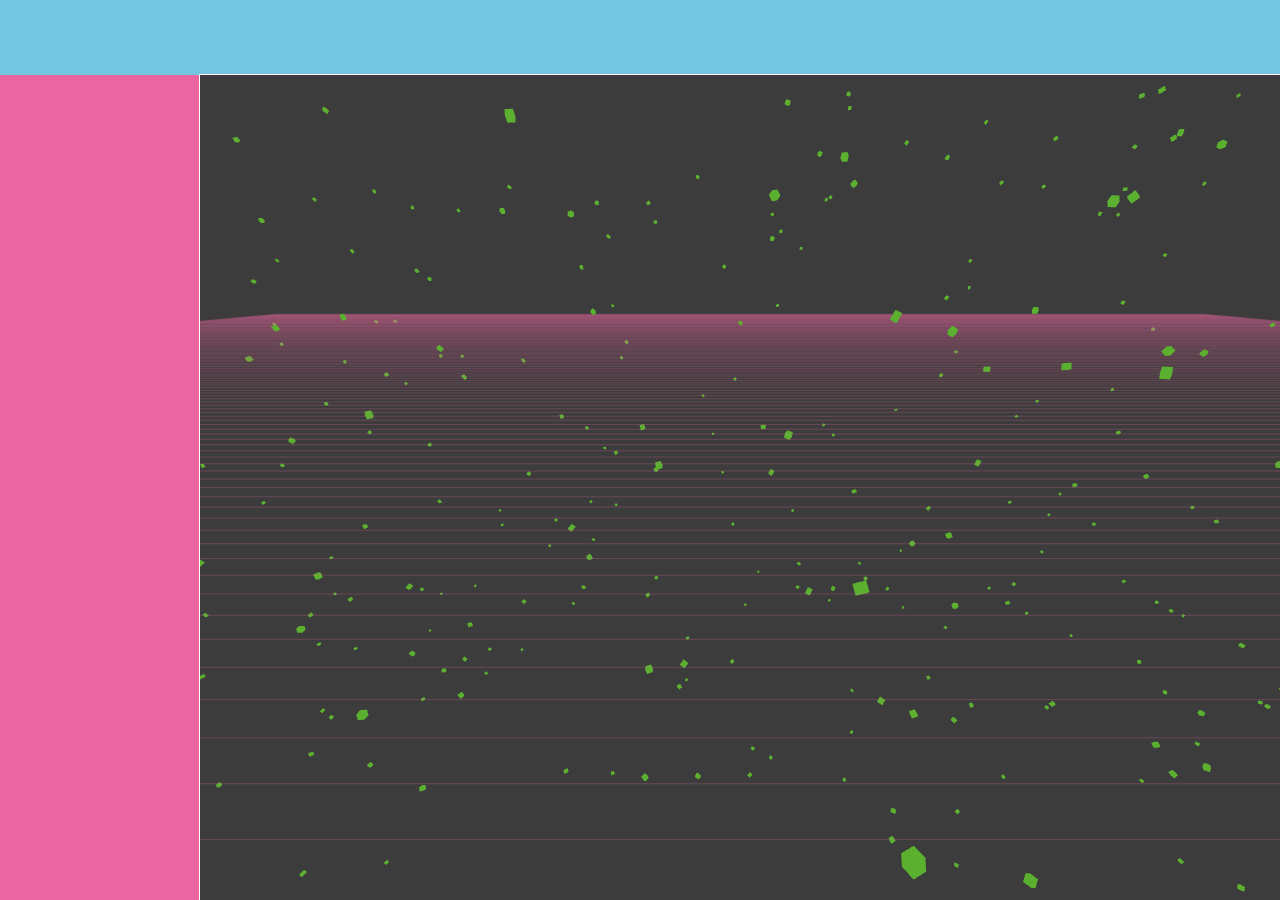
<file: index.html>
<html lang="en">
	<head>
		<link href="style.css" rel="stylesheet" type="text/css" />

		<script src="js/three.min.js"></script>

		<script src="js/GLOBAL.js"></script>
		<script src="js/GLOBAL/COLOR.js"></script>
		<script src="js/GLOBAL/CONTEXT_MENU.js"></script>
		<script src="js/GLOBAL/NAVIGATION.js"></script>
		<script src="js/GLOBAL/VIEWPORT.js"></script>
		<script src="js/GLOBAL/MOUSE_DIRECTION.js"></script>
		<script src="js/GRID.js"></script>
		<script src="js/GEO_CONTROL.js"></script>
		<script src="js/KEY_LISTENER.js"></script>

		<meta charset="utf-8">
	</head>
	<body onload="Main()">
		<noscript>
			You must have javascript
		</noscript>
		<script type="text/javascript">
			function Main()
			{
				window.G = new GLOBAL();
				var GC = new GEO_CONTROL(G);
				//var KL = new KEY_LISTENER(G);



				window.onresize = function()
				{
					G.windowResize();
				};

				// Do more stuff

				G.VIEWPORT.init();
				G.VIEWPORT.test();
				var grid = new GRID(G, GC, 1200, 12);

				var camInterval = setInterval(function(){G.VIEWPORT.animateCamera(G.VIEWPORT.GRID);}, 100)
				var updateInterval = setInterval(function(){G.VIEWPORT.render();}, 25);

			}

			window.oncontextmenu = function()
			{
				return false;
			}

			window.onmousemove = function(event)
			{
				G.mousemove(event);
			}

			window.onmousedown = function(event)
			{
				G.mousedown(event);
			}

			window.onmouseup = function(event)
			{
				G.mouseup(event);
			}

			window.onmousewheel = function(event)
			{
				G.scroll(event);
			}

		</script>
	</body>
</html>
</file>
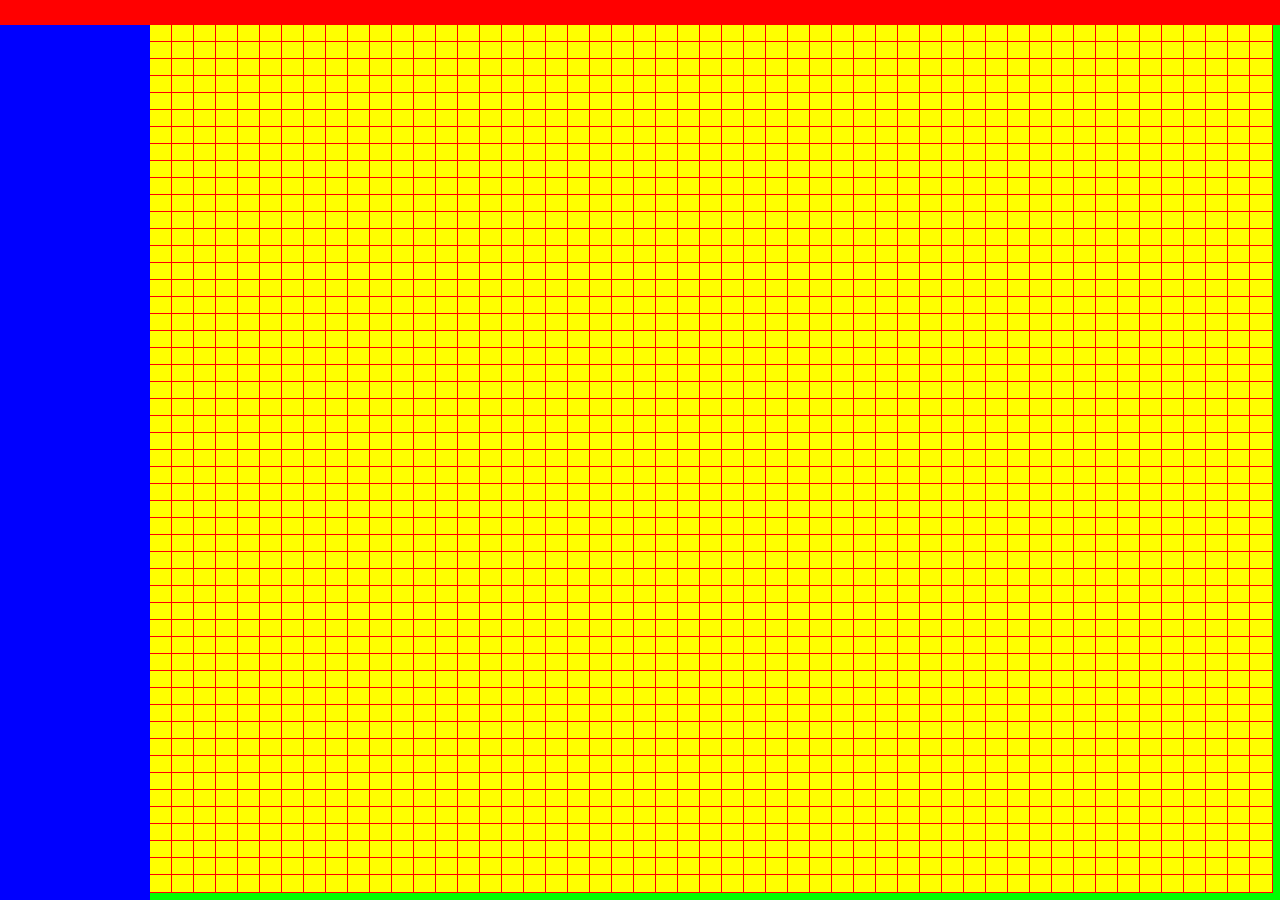
<file: forks/asb/jQTesting/index.html>
<!doctype html>
<html>
  <head>
    <meta charset="utf-8">
    <title>index|the</title>

    <script src="js/jquery-2.1.4.min.js"></script>

    <link rel="stylesheet" type="text/css" href="css/reset.css" />
    <link rel="stylesheet" type="text/css" href="css/style.css" />

  </head>
  <body>
    <script src="js/jquery-2.1.4.min.js"></script>

    <div id="_header">

    </div>
    <div id="_context">

    </div>
    <div id="_view">

    </div>

    <script type="text/javascript">
      $(document).ready(function()
    {
      Main();
    });

    function Main()
    {
      var header = $("#_header");
      var context = $("#_context");
      var view = $("#_view");

      var viewX = context.width();
      var viewY = header.height();

      var screenWidth = view.width();
      var screenHeight = view.height();

      var tileWidth = Math.floor(screenWidth / 50);
      var tileHeight = Math.floor(screenHeight / 50);

      var mapWidth = Math.floor(screenWidth / tileWidth);
      var mapHeight = Math.floor(screenHeight / tileHeight);

      var mouseOnView = false;

      var lMouseDown = false;
      var mMouseDown = false;
      var rMouseDown = false;
      var mouseMoved = false; // only matters if mouseDown
      var mouseMoveTimeout = null;
      var mouseX = null;
      var mouseY = null;
      var mouseDownX = 0;
      var mouseDownY = 0;
      var selectedX = null;
      var selectedY = null;
      var selectedTile = null;
      var selectedRGB = {r:null,g:null,b:null};

      document.body.addEventListener("mousemove", function(event)
    {
      event.stopPropagation();

      if(mouseMoveTimeout)
        clearTimeout(mouseMoveTimeout);
      mouseMoveTimeout = setTimeout(function(){mouseMoved = false;}, 200);

      mouseX = event.clientX;
      mouseY = event.clientY;

      if(mouseX >= viewX && mouseY >= viewY)
        mouseOnView = true;
      else
        mouseOnView = false;

      if(lMouseDown || mMouseDown || rMouseDown)
      {
        mouseMoved = true;
      }
    }, false);

    document.body.addEventListener("contextmenu", function(event)
  {
    event.preventDefault();
    return false;
  }, false);


      // Init control


      // Init map
      for(var i = 0; i < mapHeight; i++)
      {
        for(var j = 0; j < mapWidth; j++)
        {
          var element = $("<div class=\"_tile\" id=\"" + j + "-" + i + "\"></div>");
          element.width(tileWidth).height(tileHeight);
          element.on("mousedown", function(event)
        {
          mouseDownX = event.clientX;
          mouseDownY = event.clientY;

          switch(event.which)
          {
            case 1:
              lMouseDown = true;
              // if user drags, start region select
              break;
            case 2:
              mMouseDown = true;
              break;
            case 3:
              rMouseDown = true;
              break;
            default:
              break;
          }
        }).on("mouseup", function(event)
      {
        switch(event.which)
        {
          case 1:
            lMouseDown = false;

            if(mouseMoved)
            {
              // Start selection process
            }
            else
            {
              // Select single tile
              var element = $("#" + event.target.id);
              var id = element.attr("id");
              var pos = id.split("-");

              selectedTile = element;
              selectedX = pos[0];
              selectedY = pos[1];

              var color = selectedTile.css("backgroundColor");
              var temp = color.split("(");
              var temp2 = temp[1].split(")");
              var rgb = temp2[0].split(", ");
              selectedRGB.r = rgb[0];
              selectedRGB.g = rgb[1];
              selectedRGB.b = rgb[2];
              console.log("color:r:" + selectedRGB.r + "//g:" + selectedRGB.g + "//b:" + selectedRGB.b);
            }
            break;
          case 2:
            mMouseDown = false;
            break;
          case 3:
            rMouseDown = false;
            break;
          default:
            break;
        }
      });
          view.append(element);
        }
        //view.append("<br />");
      }
    }
    </script>
  </body>
</html>
</file>
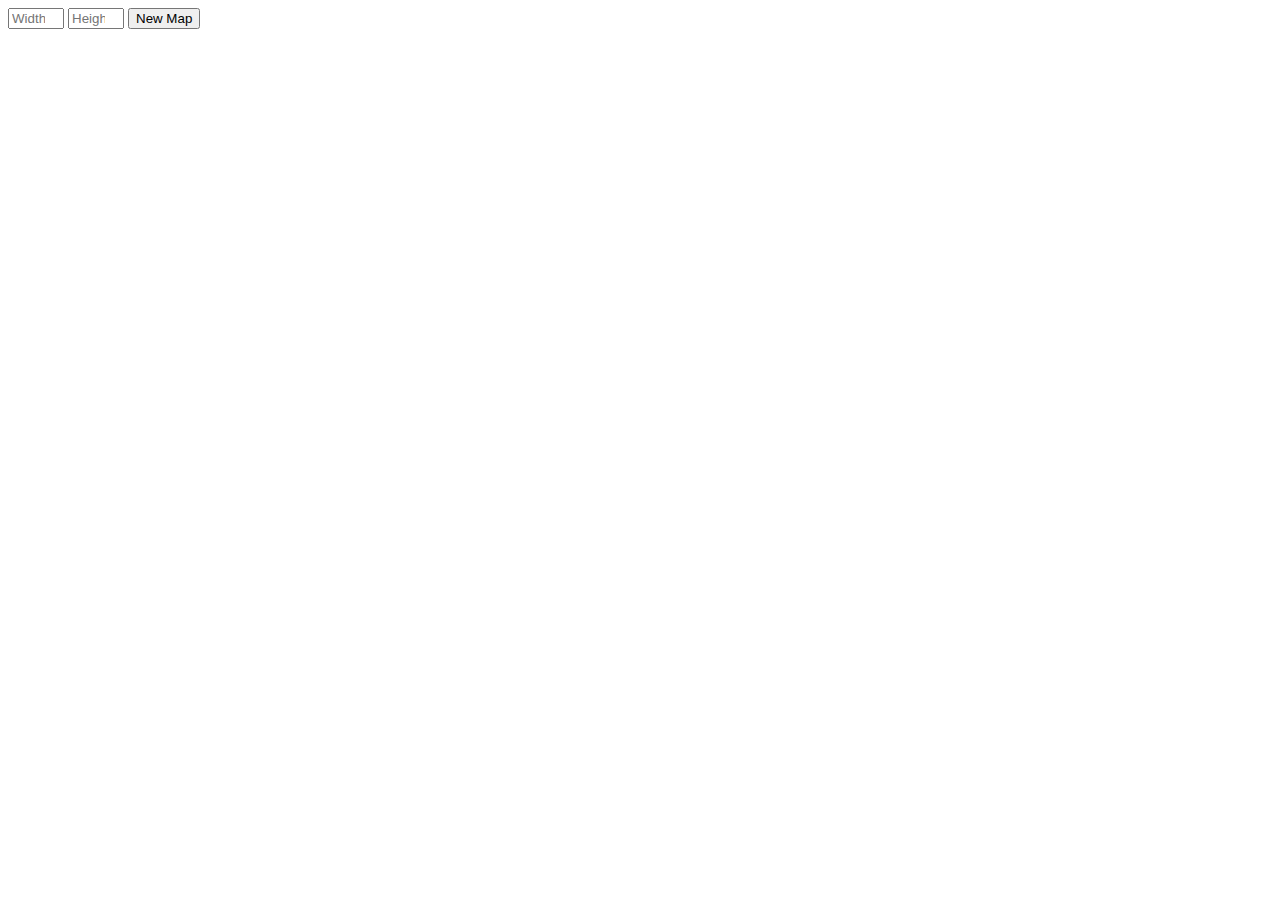
<file: forks/asb/mapMaker/index.html>
<html>
    <head>
        <link rel="stylesheet" type="text/css" href="dhtmlxslider.css" />
        <script type="text/javascript" src="dhtmlxslider.js"></script>
    </head>
    <body>
        <div id="info">
            <input type="number" id="mapWidth" placeholder="Width" min="25" max="75" step="25" />
            <input type="number" id="mapHeight" placeholder="Height" min="10" max="30" step="10" />
            <input type="button" id="submitInfo" value="New Map" onclick="Main()" />
        </div>
    </body>
    <script type="text/javascript">
        function Main()
        {
            initLookup();
            if(gatherInfo())
            {
                initGUI();
                initMouse();
                initEventListeners();
            }
            else
            {
                location.reload();
            }
        }

        //
        //
        //

        function forEachTile(callback)
        {
            var tiles = document.getElementsByClassName(lookup.map.tile.class());
            //console.log("class:" + lookup.map.tile.class() + "//tileCount:" + tiles.length)

            for(var i = 0; i < tiles.length; i++)
            {
                //console.log(callback);
                callback(tiles[i]);
            }
        }

        function gatherInfo()
        {
            var infoBox = document.getElementById("info");

            var mapWidthBox = document.getElementById("mapWidth");
            var mapHeightBox = document.getElementById("mapHeight");
            var submitInfoButton = document.getElementById("submitInfo");


            var mapWidth = mapWidthBox.value
            var mapHeight = mapHeightBox.value
            //console.log("w:" + mapWidth + "//h:" + mapHeight)

            if(!mapWidth || !mapHeight)
            {
                console.log("!~ Error gathering info: mapWidth or mapHeight invalid");
                return false;
            }
            else
            {
                lookup.add("map", {});
                lookup.map.add("width", mapWidth);
                lookup.map.add("height", mapHeight);
                console.log("~! Success gathering info");
            }

            mapWidthBox.parentNode.removeChild(mapWidthBox);
            mapHeightBox.parentNode.removeChild(mapHeightBox);
            submitInfoButton.parentNode.removeChild(submitInfoButton);

            infoBox.parentNode.removeChild(infoBox);
            return true;
        }

        function getTileInfoById(id)
        {
            var tileInfo = lookup.tileInfo;
            if(tileInfo)
            {
                for(var i = 0; i < tileInfo.length; i++)
                {
                    //console.log("~~~(" + id + ") =?= (" + tileInfo[i].domElement().id + ")~~~");
                    if(id === tileInfo[i].domElement().id)
                        return tileInfo[i];
                }
            }
            return undefined;
        }

        function initEventListeners()
        {
            lookup.add("eventFunction", {});
            lookup.eventFunction.add("windowResize", function(){resizeGUI()});
            lookup.eventFunction.add("tileMouseDown", function(event)
            {
                var xMouse = event.clientX;
                var yMouse = event.clientY;

                lookup.mouse.update(xMouse, yMouse, true, event.which);
            });
            lookup.eventFunction.add("tileMouseMove", function(event)
            {
                var xMouse = event.clientX;
                var yMouse = event.clientY;

                lookup.mouse.update(xMouse, yMouse, true, event.which);
            });
            lookup.eventFunction.add("tileMouseUp", function(event)
            {
                var xMouse = event.clientX;
                var yMouse = event.clientY;

                lookup.mouse.update(xMouse, yMouse, false);
                lookup.mouse.selectTile(event.target);
            });

            window.addEventListener("windowResize", lookup.eventFunction.resize);

            forEachTile(function(tile)
            {
                tile.addEventListener("mousedown", lookup.eventFunction.tileMouseDown);
                tile.addEventListener("mousemouse", lookup.eventFunction.tileMouseMove);
                tile.addEventListener("mouseup", lookup.eventFunction.tileMouseUp);
            });
        }

        function initGUI()
        {
            initTopBar();
            initMenu();
            initViewport();

            initMap();

        }

        function initLookup()
        {
            window.lookup = new Lookup();

            lookup.add("screen", {});
            lookup.screen.add("width", function(){return window.innerWidth});
            lookup.screen.add("height", function(){return window.innerHeight});

            lookup.add("color", {});
            lookup.color.add("grey", "rgb(128, 128, 128)");
            lookup.color.add("hotPink", "rgb(255, 64, 128)");
            lookup.color.add("orange", "rgb(255, 128, 64)");
            lookup.color.add("black", "rgb(0, 0, 0)");
            lookup.color.add("white", "rgb(255, 255, 255)");
            lookup.color.add("red", "rgb(255, 0, 0)");
            lookup.color.add("blue", "rgb(0, 0, 255)");
            lookup.color.add("green", "rgb(0, 255, 0)");
        }

        function initMap()
        {
            // Event listener function
            lookup.map.add("resize", function()
            {
                var resize = function(tile)
                {
                    tile.style.width = lookup.map.tile.width();
                    tile.style.height = lookup.map.tile.height();
                    //console.log("~!~! width:" + lookup.map.tile.width() + "//height:" + lookup.map.tile.height())
                };
                forEachTile(resize);
            });


            lookup.map.add("tile", {});

            // Map Tile event functions, attributes, methods
            lookup.map.tile.add("class", "_MAP_TILE_");

            lookup.map.tile.add("idPrefix", "_MAP_TILE_");
            lookup.map.tile.add("idSuffix", "_");

            lookup.map.tile.add("width", function()
            {
                return lookup.viewport.width() / lookup.map.width();
            });
            lookup.map.tile.add("height", function()
            {
                return lookup.viewport.height() / lookup.map.height();
            });

            // Tile default color info (null gives random color)
            lookup.map.tile.add("colorInfo", {});
            lookup.map.tile.colorInfo.add("r", null);
            lookup.map.tile.colorInfo.add("g", null);
            lookup.map.tile.colorInfo.add("b", null);

            // Tile color getter
            lookup.map.tile.add("color", function()
            {
                return "rgb(" + lookup.map.tile.colorInfo.r() + ", " + lookup.map.tile.colorInfo.g() + ", " + lookup.map.tile.colorInfo.b() + ")";
            });

            // Tile color setter
            lookup.map.tile.add("setColor", function(object)
            {
                var self = this;
                console.log("OOOHHH SHIT MORTY: " + self.color())

                if(object.r == null && object.g == null && object.b == null)
                {
                    self.colorInfo.change("r", null);
                    self.colorInfo.change("g", null);
                    self.colorInfo.change("b", null);
                }
                else
                {
                    if(object.r == null)
                        object.r = getRandomInteger(0, 255);
                    if(object.g == null)
                        object.g = getRandomInteger(0, 255);
                    if(object.b == null)
                        object.b = getRandomInteger(0, 255);
                }

                if(object.r && object.g && object.b)
                {
                    //console.log("\n\n\n\n\n\n\n\n\n\n~!~!~!~! SETTING COLOR OF TILE (COLOuR:" + object.r + ", " + object.g + ", " + object.b + ")")
                    self.colorInfo.change("r", object.r);
                    self.colorInfo.change("g", object.g);
                    self.colorInfo.change("b", object.b);
                }
                else
                {
                    console.log("!~!~ Error setting color of tile (ID:" +  self.tile.domElement().id + ")//REASON:BAD_OBJECT (REFERENCE:" + object + ")");
                }
            });

            lookup.map.tile.add("setR", function(r)
            {
                var self = this;
                if(r)
                {
                    console.log("!~!~!~ changing r")
                    self.colorInfo.change("r", r);
                }
            });

            lookup.map.tile.add("setG", function(g)
            {
                if(g)
                {
                    self.colorInfo.change("g", g);
                }
            });

            lookup.map.tile.add("setB", function(b)
            {
                if(b)
                {
                    self.colorInfo.change("b", b);
                }
            });

        //    lookup.map.tile.setColor({r:255,g:255,b:255}); // set default tile color to white

            // Tile force update method
            lookup.map.tile.add("update", function()
            {

            });

            lookup.map.tile.add("outlineObj", {});
            lookup.map.tile.outlineObj.add("size", "1px");
            lookup.map.tile.outlineObj.add("color", lookup.color.black());
            lookup.map.tile.outlineObj.add("style", "solid");

            lookup.map.tile.add("outline", function()
            {
                return lookup.map.tile.outlineObj.size() + " " + lookup.map.tile.outlineObj.color() + " " + lookup.map.tile.outlineObj.style();
            });

            function getRandomInteger(min, max)
            {
                return Math.floor((Math.random() * (max - min)) + min);
            }


            // random color function
            function getRandomRGB()
            {
                var color =
                {
                    r:Math.floor(Math.random() * 255),
                    g:Math.floor(Math.random() * 255),
                    b:Math.floor(Math.random() * 255)
                };
                return color;
            };



            if(lookup.viewport)
            {
                var viewport = lookup.viewport.domElement();
                if(lookup.map)
                {
                    lookup.add("tileInfo", []);

                    var w = lookup.map.width();
                    var h = lookup.map.height();

                    for(var y = 0; y < h; y++)
                    {
                        for(var x = 0; x < w; x++)
                        {

                        //console.log("tile color default: " + lookup.map.tile.color())
                            var currentTile = lookup.map.copy("tile");

                            var rgb = {};

                            var id = lookup.map.tile.idPrefix() + x + "//" + y + lookup.map.tile.idSuffix();

                            var element = document.createElement("div");

                            element.className = currentTile.class();
                            element.id = id;
                            element.style.position = "relative";
                            element.style.width = currentTile.width();
                            element.style.height = currentTile.height();

                            //console.log("CCURENT R: " + currentTile.colorInfo.r())
                            if(currentTile.colorInfo.r() != null
                            && currentTile.colorInfo.g() != null
                            && currentTile.colorInfo.b() != null)
                            {
                                rgb =
                                {
                                    r:currentTile.colorInfo.r(),
                                    g:currentTile.colorInfo.g(),
                                    b:currentTile.colorInfo.b()
                                };
                            }
                            else
                            {
                                rgb = getRandomRGB();

                                //console.log("CURRENT TILE RGB: " + rgb)

                                currentTile.colorInfo.change("r", rgb.r);
                                currentTile.colorInfo.change("g", rgb.g);
                                currentTile.colorInfo.change("b", rgb.b);
                            }
                            element.style.background = "RGB(" + rgb.r + ", " + rgb.g + ", " + rgb.b + ")";
                            element.style.outline = currentTile.outline();
                            element.style.float = "left";

                            viewport.appendChild(element);

                            if(currentTile.has("domElement"))
                            {
                                //console.log("changing element from id:" + currentTile.domElement().id + " to " + id)
                                currentTile.change("domElement", element);
                                //console.log("changed element to id:" + currentTile.domElement().id)
                            }
                            else
                            {
                                currentTile.add("domElement", element);
                                //console.log("added element id:" + currentTile.domElement().id)
                            }

                            //console.log("adding element id : " + currentTile.id());

                            //console.log("~!~! Current tile: " + currentTile.colorInfo.r())
                            lookup.tileInfo.push(currentTile);
                            //console.log("~! Success adding map tile (x:" + x + "//y:" + y + ")")
                        }
                        var breakElement = document.createElement("br");
                        viewport.appendChild(breakElement);
                    }
                }
                else
                {
                    console.log("!~ Error on map init: map data invalid");
                }
            }
            else
            {
                console.log("!~ Error on map init: viewport invalid (type:" + typeof(viewport) + ")");
            }
        }

        function initMenu()
        {
            lookup.add("menu", {});

            lookup.menu.add("id", "_MENU_DOM_");
            lookup.menu.add("width", 150);
            lookup.menu.add("height", function()
            {
                return lookup.screen.height() - lookup.topBar.height();
            });
            lookup.menu.add("color", lookup.color.hotPink());

            lookup.menu.add("controlsPerPage", 25);

            lookup.menu.add("control", {});

            lookup.menu.control.add("slider", {});
            lookup.menu.control.slider.add("name", "slider");
            lookup.menu.control.slider.add("margin", 10);
            lookup.menu.control.slider.add("template", {});
            lookup.menu.control.slider.template.add("info", {});
            lookup.menu.control.slider.template.info.add("class", "_SLIDER_CONTROL_");
            lookup.menu.control.slider.template.info.add("idPrefix", "_SLIDER_CONTROL_");
            lookup.menu.control.slider.template.info.add("idSuffix", "_");
            lookup.menu.control.slider.template.info.add("size", lookup.menu.width() - lookup.menu.control.slider.margin());
            lookup.menu.control.slider.template.info.add("value", 0);
            lookup.menu.control.slider.template.info.add("step", 5);
            lookup.menu.control.slider.template.info.add("min", 0);
            lookup.menu.control.slider.template.info.add("max", 255);

            var sliderDiv = document.createElement("div");
            sliderDiv.style.width = lookup.menu.control.slider.template.info.size() - lookup.menu.control.slider.margin();
            sliderDiv.style.height = lookup.menu.height() / lookup.menu.controlsPerPage();

            lookup.menu.control.add("domElementTemplate", sliderDiv);

            var element = document.createElement("div");
            element.id = lookup.menu.id();
            element.style.position = "absolute";
            element.style.top = lookup.topBar.height();
            element.style.left = 0;
            element.style.width = lookup.menu.width();
            element.style.height = lookup.menu.height();
            element.style.background = lookup.menu.color();

            lookup.menu.add("domElement", element);

            document.body.appendChild(element);

            lookup.menu.add("resize", function()
            {
                lookup.menu.change("height", lookup.screen.height() - lookup.topBar.height());
                lookup.menu.domElement().style.height = lookup.menu.height();
            });
            lookup.menu.add("inhabitant", {});
            lookup.menu.inhabitant.add("class", "_MENU_INHABITANT_");
            lookup.menu.inhabitant.add("idPrefix", "_MENU_INHABITANT_");
            lookup.menu.inhabitant.add("idSuffix", "_");
            lookup.menu.add("inhabitants", []);

            lookup.menu.add("clear", function()
            {
                //console.log(lookup.menu.idDump.length)
                for(var i = 0; i < lookup.menu.idDump.length; i++)
                {
                    //console.log(i + " - " + lookup.menu.idDump[i])
                    var element = document.getElementById(lookup.menu.idDump[i]);
                    element.parentNode.removeChild(element);
                    lookup.menu.inhabitants.splice(lookup.menu.idDump[i], 1);
                    lookup.menu.idDump.splice(i, 1);
                    i--;
                }
                //console.log(lookup.menu.idDump.length)
            });

            lookup.menu.add("idDump", []);

            lookup.menu.add("populate", function(selectedTile) // selectedTile is a lookup.map.tile
            {
                lookup.menu.clear();
                /*lookup.menu.inhabitants.push(
                {
                    id:"ID",
                    control:lookup.menu.control.copy("text"),
                    readOnly:true,
                    value:selectedTile.domElement().id,
                    onChangeFunc:function(value)
                    {
                        //selectedTile.setID(value);
                    }
                });*/
                console.log("~!~!~!~! Selected tile: " + selectedTile.)
                lookup.menu.inhabitants.push(
                {
                    id:"R",
                    control:lookup.menu.control.copy("slider"),
                    readOnly:false,
                    value:selectedTile.colorInfo.r(),
                    step:lookup.menu.control.slider.template.info.step(),
                    min:lookup.menu.control.slider.template.info.min(),
                    max:lookup.menu.control.slider.template.info.max(),
                    onChangeFunc:function(value)
                    {
                        selectedTile.setR(value);
                    },
                    onSlideEndFunc:function(value)
                    {

                    }
                });/*
                lookup.menu.inhabitants.push(
                {
                    id:"G",
                    control:lookup.menu.control.copy("slider"),
                    readOnly:false,
                    value:selectedTile.colorInfo.g(),
                    onChangeFunc:function(value)
                    {
                        selectedTile.setG(value);
                    },
                    onSlideEndFunc:function(value)
                    {

                    }
                });
                lookup.menu.inhabitants.push(
                {
                    id:"B",
                    control:lookup.menu.control.copy("slider"),
                    readOnly:false,
                    value:selectedTile.colorInfo.b(),
                    onChangeFunc:function(value)
                    {
                        selectedTile.setB(value);
                    },
                    onSlideEndFunc:function(value)
                    {

                    }
                });*/

                var inhabitants = lookup.menu.inhabitants;
                var info = {};
                for(var i = 0; i < inhabitants.length; i++)
                {

                    var element = lookup.menu.control.domElementTemplate.clone();
                    console.log("~!~!~!~! element type: " + element.constructor)

                    lookup.menu.domElement().appendChild(element);

                    switch(inhabitants[i].control.name())
                    {
                        case "slider":
                            info = inhabitants[i].control.template.copy("info");

                            var id = info.idPrefix() + inhabitants[i].id + info.idSuffix();
                            var className = info.class();
                            var size = info.size();
                            var value = inhabitants[i].value;
                            var step = inhabitants[i].step;
                            var min = inhabitants[i].min;
                            var max = inhabitants[i].max;
                            var onChangeFunc = inhabitants[i].onChangeFunc

                            element.id = id;
                            element.className = className;

                            var options =
                            {
                                parent:id,
                                size:size,
                                value:value,
                                step:step,
                                min:min,
                                max:max
                            }
                            console.log("~!~!~! options:" + options.parent)

                            var slider = new dhtmlXSlider(options);
                            slider.attachEvent("onChange", onChangeFunc);
                            break;
                    }

/*
                    var element = document.createElement("input");
                    element.type = "text";
                    element.className = lookup.menu.inhabitant.class();
                    element.id = lookup.menu.inhabitant.idPrefix() + lookup.menu.inhabitants[i].term + lookup.menu.inhabitant.idSuffix();
                    element.placeholder = lookup.menu.inhabitants[i].term;
                    element.value = lookup.menu.inhabitants[i].value;
*/

                    lookup.menu.idDump.push(element.id);

                }
            });
        }

        function initMouse()
        {
            lookup.add("mouse", {});
            lookup.mouse.add("button", null);
            lookup.mouse.add("xFresh", null);
            lookup.mouse.add("yFresh", null);
            lookup.mouse.add("xOld", null);
            lookup.mouse.add("yOld", null);
            lookup.mouse.add("lastEvent", null);
            lookup.mouse.add("isDown", false);
            lookup.mouse.add("isDragging", false);
            lookup.mouse.add("isLongPressing", false);
            lookup.mouse.add("isLongPressDragging", false);

            lookup.mouse.add("dragThreshold", 3); // px
            lookup.mouse.add("longPressThreshold", 1000) // ms

            lookup.mouse.add("timeDown", null);
            lookup.mouse.add("updateInterval", null);
            lookup.mouse.add("updateIntervalMS", 100);

            lookup.mouse.add("selectTile", function(target)
            {
                lookup.mouse.change("selectedTile", target);
                lookup.menu.populate(getTileInfoById(target.id));
            });

            lookup.mouse.add("update", function(xNew, yNew, isDown, button)
            {
                /* for better drag work

                if(lookup.mouse.updateInterval == null)
                {
                    lookup.mouse.change("updateInterval", setInterval(function(){lookup.mouse.()}))
                }

                */
                var timeMS = Date.now();

                lookup.mouse.change("xOld", lookup.mouse.xFresh());
                lookup.mouse.change("yOld", lookup.mouse.yFresh());
                lookup.mouse.change("xFresh", xNew);
                lookup.mouse.change("yFresh", yNew);

                if(isDown)
                { // Check if event is mouse down
                    if(lookup.mouse.isLongPressing())
                    { // Check for long press before other mouse stuff
                        if(Math.abs(lookup.mouse.xFresh()) - Math.abs(lookup.mouse.xOld()) > lookup.mouse.dragThreshold())
                        { // User is long press dragging
                            lookup.mouse.change("isLongPressDragging", true);
                            console.log("~! Mouse Event: long press drag start")
                        }
                        else
                        { // Long press click

                        }
                    }
                    else if(lookup.mouse.isDown())
                    { // Check is mouse already down
                        if(Math.abs(lookup.mouse.xFresh()) - Math.abs(lookup.mouse.xOld()) > lookup.mouse.dragThreshold())
                        { // User is dragging
                            lookup.mouse.change("isDragging", true)
                            console.log("~! Mouse Event: normal drag start")
                        }
                        else
                        { // User might be long pressing
                            if(timeMS - lookup.mouse.timeDown() > lookup.mouse.longPressThreshold())
                            {
                                lookup.mouse.change("isLongPressing", true)
                                console.log("~! Mouse Event: long press click")
                            }
                        }
                    }
                    else
                    { // User just clicked
                        lookup.mouse.change("isDown", true);
                        lookup.mouse.change("timeDown", timeMS);
                        console.log("~! Mouse Event: click start")
                    }
                }
                else
                { // Event is mouse up
                    lookup.mouse.change("isDown", false)
                    if(lookup.mouse.isDragging())
                        lookup.mouse.change("isDragging", false);
                    if(lookup.mouse.isLongPressing())
                        lookup.mouse.change("isLongPressing", false);
                    if(lookup.mouse.isLongPressDragging())
                        lookup.mouse.change("isLongPressDragging", false);

                    //console.log("~!~! Mouse down time:" + (timeMS - lookup.mouse.timeDown()))
                    lookup.mouse.change("timeDown", null);
                }
            });
        }

        function initTopBar()
        {
            lookup.add("topBar", {});
            lookup.topBar.add("id", "_TOP_BAR_DOM_");
            lookup.topBar.add("width", function()
            {
                return lookup.screen.width();
            });
            lookup.topBar.add("height", 25);
            lookup.topBar.add("color", lookup.color.grey());

            var element = document.createElement("div");
            element.id = lookup.topBar.id();
            element.style.position = "absolute";
            element.style.top = 0;
            element.style.left = 0;
            element.style.width = lookup.topBar.width();
            element.style.height = lookup.topBar.height();
            element.style.background = lookup.topBar.color();

            lookup.topBar.add("domElement", element);

            document.body.appendChild(element);

            lookup.topBar.add("resize", function()
            {
                lookup.topBar.domElement().style.width = lookup.topBar.width();
                lookup.topBar.domElement().style.height = lookup.topBar.height();
            });
        }

        function initViewport()
        {
            lookup.add("viewport", {});
            lookup.viewport.add("id", "_VIEWPORT_DOM_");
            lookup.viewport.add("width", function()
            {
                return lookup.screen.width() - lookup.menu.width();
            });
            lookup.viewport.add("height", function()
            {
                return lookup.screen.height() - lookup.topBar.height();
            });
            lookup.viewport.add("color", lookup.color.orange());

            var element = document.createElement("div");
            element.id = lookup.viewport.id();
            element.style.position = "absolute";
            element.style.top = lookup.topBar.height();
            element.style.left = lookup.menu.width();
            element.style.width = lookup.viewport.width();
            element.style.height = lookup.viewport.height();
            element.style.background = lookup.viewport.color();

            lookup.viewport.add("domElement", element);

            document.body.appendChild(element);

            lookup.viewport.add("resize", function()
            {
                lookup.viewport.domElement().style.width = lookup.viewport.width();
                lookup.viewport.domElement().style.height = lookup.viewport.height();
                lookup.map.resize();
            });
        }

        function resizeGUI()
        {
            var topBar = lookup.topBar;
            var menu = lookup.menu;
            var viewport = lookup.viewport;

            topBar.resize();
            menu.resize();
            viewport.resize();
        }
    </script>

    <script type="text/javascript">
        function Lookup()
        {

        }

        Lookup.prototype.add = function(term, value)
        {
            console.log("~! Lookup adding: " + term + ": " + value)
            var self = this;
            switch(typeof(value))
            {
                case "function":
                    self[term] = value;
                    break;
                case "object":
                    if(value === null)
                    {
                        self[term] = function()
                        {
                            return null; // null are intentionally blank
                        }
                    }
                    else
                    {
                        switch(value.constructor)
                        {
                            case HTMLDivElement:
                                self[term] = function(){return value};
                                self[term].clone = function()
                                {
                                    return self[term]().cloneNode(true);
                                }
                                break;
                            case Array:
                                self[term] = value;
                                self[term].push = function(item)
                                {
                                    console.log("~! Lookup pushing to " + term + "[" + self[term].length + "]")
                                    self[term][self[term].length] = item;
                                }
                                break;
                            default:
                                self[term] = value;
                                self[term].add = Lookup.prototype.add;
                                self[term].delete = Lookup.prototype.delete;
                                self[term].has = Lookup.prototype.has;
                                self[term].change = Lookup.prototype.change;
                                self[term].copy = Lookup.prototype.copy;
                                break;
                        }
                    }
                    break;
                case "number":
                    self[term] = function()
                    {
                        return value;
                    }
                    break;
                case "string":
                    self[term] = function()
                    {
                        return value;
                    }
                    break;
                case "boolean":
                    self[term] = function()
                    {
                        return value;
                    }
                    break;
                case "undefined":
                    console.log("!~ Error adding lookup: (term:" + term + "//value:" + value + ") not accepted");
                    break;
                default:
                    console.log("!~ Error adding lookup: (type:" + typeof(value) + ") not accounted for")
                    break;
            }

            return self.has(term);
        }

        Lookup.prototype.delete = function(term)
        {
            var self = this;
            if(self.has(term))
            {
                self[term] = undefined;
            }

            return !self.has(term);
        }

        Lookup.prototype.has = function(term)
        {
            var self = this;

            return self[term] != undefined;
        }

        Lookup.prototype.change = function(term, newValue)
        {
            console.log("~! Lookup changing: " + term + ":" + newValue)
            var self = this;
            switch(typeof(newValue))
            {
                case "function":
                    self[term] = newValue;
                    break;
                case "object":
                    if(newValue === null)
                    {
                        self[term] = null; // null are intentionally blank
                    }
                    else
                    {
                        switch(newValue.constructor)
                        {
                            case HTMLDivElement:
                                self[term] = function(){return newValue};
                                break;
                            default:
                                self[term] = newValue;
                                self[term].add = Lookup.prototype.add;
                                self[term].delete = Lookup.prototype.delete;
                                self[term].has = Lookup.prototype.has;
                                self[term].change = Lookup.prototype.change;
                                self[term].copy = Lookup.prototype.copy;
                                break;
                        }
                    }
                    break;
                case "number":
                    self[term] = function()
                    {
                        return newValue;
                    }
                    break;
                case "string":
                    self[term] = function()
                    {
                        return newValue;
                    }
                    break;
                case "boolean":
                    self[term] = function()
                    {
                        return newValue;
                    }
                    break;
                case "undefined":
                    console.log("!~ Error adding lookup: (term:" + term + "//value:" + newValue + ") not accepted");
                    break;
                default:
                    console.log("!~ Error adding lookup: (type:" + typeof(newValue) + ") not accounted for")
                    break;
            }

            return self.has(term);
        }

        Lookup.prototype.copy = function(term)
        {
            var self = this;

            var termCopy = {};

            for(var attr in self[term])
            {
                console.log("SELF TERM TYPE: " + typeof(self[term][attr]))
                if(typeof(self[term][attr]) == "object")
                {
                    termCopy[attr] = self[term].copy(attr);
                }
                else
                {
                    termCopy[attr] = self[term][attr];
                }
            }
            return termCopy;
        }
    </script>
</html>
</file>
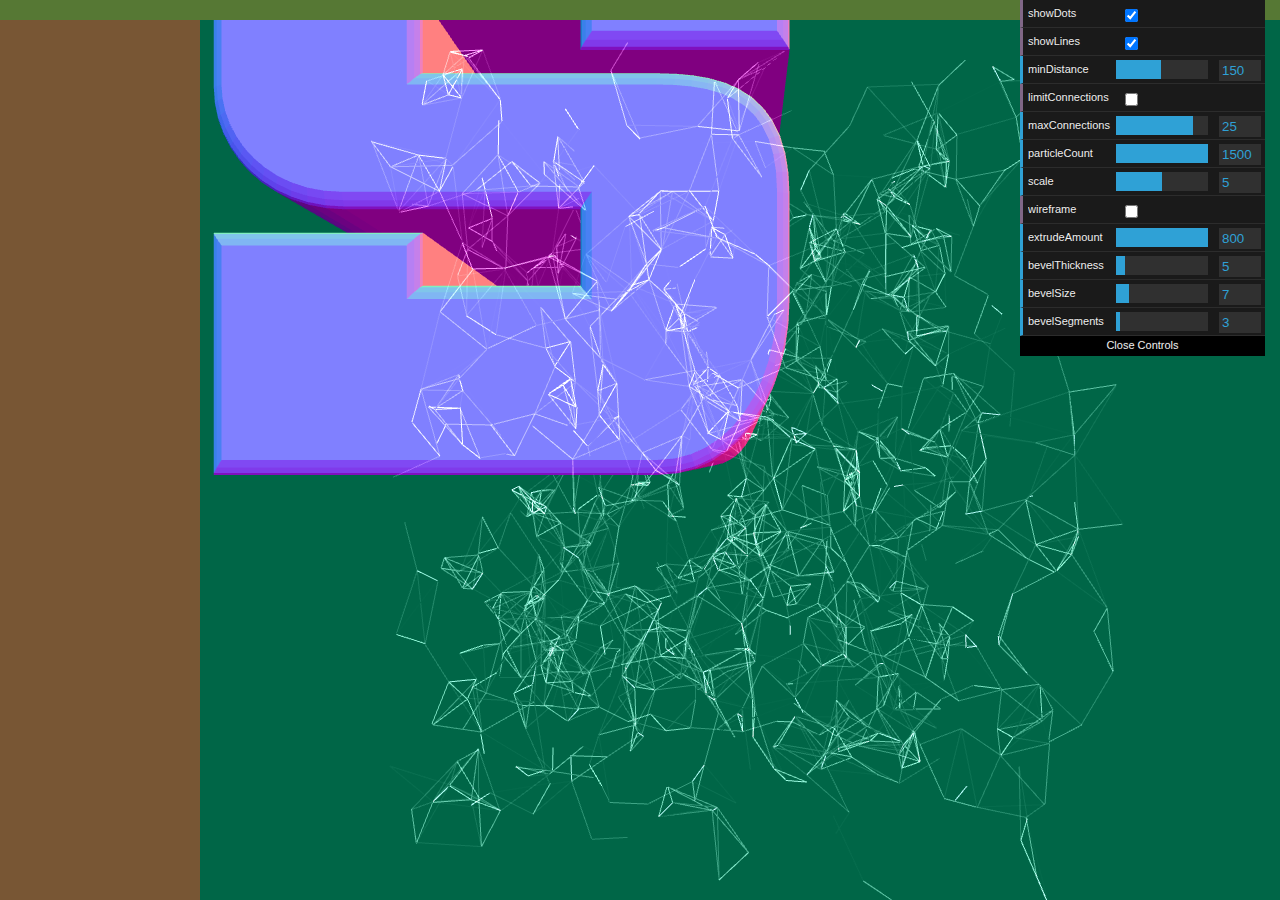
<file: forks/asb/particleFever/index.html>
<html lang="en">
	<head>
		<link href="style.css" rel="stylesheet" type="text/css" />
		<link href="reset.css" rel="stylesheet" type="text/css" />

		<script src="js/three.min.js"></script>
		<script src="js/OrbitControls.js"></script>
		<script src="js/dat.gui.min.js"></script>

		<meta charset="utf-8">
	</head>
	<body>
		<noscript>
			You must have javascript
		</noscript>

		<div id="top-bar">

		</div>
		<div id="side-bar">

		</div>
		<div id="viewport">

		</div>

		<script type="text/javascript">
			var top, side, vp;

			var group;
			var container;
			var stats;
			var particlesData = [];
			var camera;
			var scene;
			var renderer;
			var positions;
			var colors;
			var pointCloud;
			var particlePositions;
			var linesMesh;

			var camDist = -2500;
			var sDist = 0;

			var sWireframe = false;

			var maxParticleCount = 1500;
			var particleCount = 1250;
			var r = 1500;
			var rHalf = r / 2;

			var effectController = {
				showDots: true,
				showLines: true,
				minDistance: 150,
				limitConnections: false,
				maxConnections: 25,
				particleCount: 1500,
				scale: 5,
				wireframe:false,
				extrudeAmount:800,
				bevelThickness:5,
				bevelSize:7,
				bevelSegments:3,
				bevelEnabled:true,
				curveSegments:12,
				steps:1,
				asGeom:{}
			}

			var width = window.innerWidth;
			var height = window.innerHeight;

			init();
			animate();

			function initGUI()
			{
				var top = document.getElementById("top-bar");
				var topHeight = 20;
				var side = document.getElementById("side-bar");
				var sideWidth = 200;
				var vp = document.getElementById("viewport");

				top.style.width = width;
				top.style.height = topHeight;
				top.style.top = 0;
				top.style.left = 0;

				side.style.width = sideWidth;
				side.style.height = height - parseInt(top.style.height, 10);
				side.style.top = parseInt(top.style.height, 10);
				side.style.left = 0;

				vp.style.width = width - parseInt(side.style.width, 10);
				vp.style.height = height - parseInt(top.style.height, 10);
				vp.style.top = parseInt(top.style.height, 10);
				vp.style.left = parseInt(side.style.width, 10);

				var gui = new dat.GUI();

				gui.add( effectController, "showDots" ).onChange( function( value ) { pointCloud.visible = value; } );
				gui.add( effectController, "showLines" ).onChange( function( value ) { linesMesh.visible = value; } );
				gui.add( effectController, "minDistance", 10, 300 );
				gui.add( effectController, "limitConnections" );
				gui.add( effectController, "maxConnections", 0, 30, 1 );
				gui.add( effectController, "particleCount", 0, maxParticleCount, 1 ).onChange( function( value ) {

					particleCount = parseInt( value );
					particles.drawcalls[ 0 ].count = particleCount;

				});
				gui.add( effectController, "scale", 0, 10 ).onChange( effectController.asGeom );
				gui.add( effectController, "wireframe" ).onChange( function( value ) { sWireframe = value; effectController.asGeom() } );
		        gui.add(effectController, 'extrudeAmount', 0, 800).onChange(effectController.asGeom);
		        gui.add(effectController, 'bevelThickness', 0, 50).onChange(effectController.asGeom);
		        gui.add(effectController, 'bevelSize', 0, 50).onChange(effectController.asGeom);
		        gui.add(effectController, 'bevelSegments', 0, 80).step(1).onChange(effectController.asGeom);

        		effectController.asGeom();
			}

			function init()
			{
				scene = new THREE.Scene();

				var shape = createMesh(new THREE.ShapeGeometry(drawShape()));

				effectController.asGeom = function()
				{
					scene.remove(shape);

					var options =
					{
						amount:effectController.extrudeAmount,
						bevelThickness:effectController.bevelThickness,
						bevelSize:effectController.bevelSize,
						bevelSegments:effectController.bevelSegments,
						bevelEnbled:effectController.bevelEnabled,
						curveSegments:effectController.curveSegments,
						steps:effectController.steps
					};

					shape = createMesh(new THREE.ExtrudeGeometry(drawShape(), options));
					scene.add(shape);
				};
				initGUI();

				container = document.getElementById("viewport");

				camera = new THREE.PerspectiveCamera(45, width / height, 10, 100000);
				camera.position.z = camDist;

				controls = new THREE.OrbitControls(camera, container);


				group = new THREE.Group();
				scene.add(group);

				//scene.add(shape);

/*
				var helper = new THREE.BoxHelper(new THREE.Mesh(new THREE.BoxGeometry(r, r, r)));
				helper.material.color.setHex(0x080808);
				helper.material.blending = THREE.AdditiveBlending;
				helper.material.transparent = true;
				group.add(helper);
*/

				var segments = maxParticleCount * maxParticleCount;

				positions = new Float32Array(segments * 3);
				colors = new Float32Array(segments * 3);

				var pMaterial = new THREE.PointCloudMaterial(
					{
						color:0x000000,
						size:3,
						blending:THREE.AdditiveBlending,
						transparent:true,
						sizeAttentuation:false
					}
				);

				particles = new THREE.BufferGeometry();
				particlePositions = new Float32Array(maxParticleCount * 3);

				for(var i = 0; i < maxParticleCount; i++)
				{
					var x = Math.random() * r - (r / 2);
					var y = Math.random() * r - (r / 2);
					var z = Math.random() * r - (r / 2);

					particlePositions[i * 3] = x;
					particlePositions[i * 3 + 1] = y;
					particlePositions[i * 3 + 2] = z;

					particlesData.push(
						{
							velocity:new THREE.Vector3(-2 + Math.random() * 4, -2 + Math.random() * 4, -2 + Math.random() * 4),
							numConnections:0
						}
					);
				}

				particles.drawcalls.push(
					{
						start:0,
						count:particleCount,
						index:0
					}
				);

				particles.addAttribute("position", new THREE.DynamicBufferAttribute(particlePositions, 3));

				pointCloud = new THREE.PointCloud(particles, pMaterial);
				group.add(pointCloud);

				var geometry = new THREE.BufferGeometry();

				geometry.addAttribute("position", new THREE.DynamicBufferAttribute(positions, 3));
				geometry.addAttribute("color", new THREE.DynamicBufferAttribute(colors, 3));

				geometry.computeBoundingSphere();

				geometry.drawcalls.push(
					{
						start:0,
						count:0,
						index:0
					}
				);

				var material = new THREE.LineBasicMaterial( {
					vertexColors:THREE.VertexColors,
					blending:THREE.AdditiveBlending,
					transparent:true
				});

				linesMesh = new THREE.Line( geometry, material, THREE.LinePieces);
				group.add(linesMesh);

				renderer = new THREE.WebGLRenderer({antialias:true});
				renderer.setPixelRatio(window.devicePixelRatio);
				renderer.setSize(vpWidth(), vpHeight());
				renderer.setClearColor(0x006647);

				renderer.gammaInput = true;
				renderer.gammaOutput = true;

				container.appendChild(renderer.domElement);

				window.addEventListener("resize", windowResize, false);
			}

			function createMesh(geo)
			{
				geo.applyMatrix(new THREE.Matrix4().makeTranslation(-20, 0, 0));

				var meshMaterial = new THREE.MeshNormalMaterial(
					{
						color:0x006647,
						wireframe:sWireframe,
						transparent:false,
						vertexColors : THREE.VertexColors
					}
				);
				console.log("wireframe:" + effectController.wireframe)

				var mesh = THREE.SceneUtils.createMultiMaterialObject(geo, [meshMaterial]);
				mesh.scale.set(effectController.scale,effectController.scale,effectController.scale)
				return mesh;
			}

			function drawShape()
			{
				var shape = new THREE.Shape();

				shape.moveTo(300, 0); // a

				shape.lineTo(300, 100); // b
				shape.lineTo(200, 100); // c
				shape.lineTo(200, 75); // d
				shape.lineTo(100, 75); // e
				shape.lineTo(100, 125); // f
				shape.lineTo(200, 125); // g
				shape.lineTo(235, 125); // h
				shape.bezierCurveTo(275, 125, 300, 150, 300, 175); // i
				shape.lineTo(300, 225); // j
				shape.bezierCurveTo(300, 265, 275, 300, 235, 300); // k
				shape.lineTo(0, 300); // l
				shape.lineTo(0, 200); // m
				shape.lineTo(100, 200); // n
				shape.lineTo(100, 225); // o
				shape.lineTo(200, 225); // p
				shape.lineTo(200, 175); // q
				shape.lineTo(100, 175); // r
				shape.lineTo(65, 175); // s
				shape.bezierCurveTo(25, 175, 0, 165, 0, 125); // t
				shape.lineTo(0, 75); // u
				shape.bezierCurveTo(0, 35, 25, 0, 65, 0); // v

				return shape;
			}

			function animate()
			{
				var vertexpos = 0;
				var colorpos = 0;
				var numConnected = 0;

				for (var i = 0; i < particleCount; i++)
					particlesData[i].numConnections = 0
				for (var i = 0; i < particleCount; i++) {

					var particleData = particlesData[i];

					particlePositions[i*3] += particleData.velocity.x;
					particlePositions[i*3+1] += particleData.velocity.y;
					particlePositions[i*3+2] += particleData.velocity.z;

					if ( particlePositions[i*3] < -rHalf || particlePositions[i*3] > rHalf)
						particleData.velocity.x = -particleData.velocity.x;
					if ( particlePositions[i*3+1] < -rHalf || particlePositions[i*3+1] > rHalf)
						particleData.velocity.y = -particleData.velocity.y;
					if ( particlePositions[i*3+2] < -rHalf || particlePositions[i*3+2] > rHalf)
						particleData.velocity.z = -particleData.velocity.z;

					if (effectController.limitConnections && particleData.numConnections >= effectController.maxConnections)
						continue;

					for (var j=i+1; j<particleCount;j++) {
						var particleDataCompare = particlesData[j];
						if (effectController.limitConnections && particleDataCompare.numConnections >= effectController.maxConnections)
							continue;

						var dx = particlePositions[i*3]-particlePositions[j*3];
						var dy = particlePositions[i*3+1]-particlePositions[j*3+1];
						var dz = particlePositions[i*3+2]-particlePositions[j*3+2];
						var dist = Math.sqrt(dx*dx + dy*dy + dz*dz);

						if (dist < effectController.minDistance) {

							particleData.numConnections++;
							particleDataCompare.numConnections++;

							var alpha = 1.0 - dist / effectController.minDistance;

							positions[ vertexpos++ ] = particlePositions[i*3];
							positions[ vertexpos++ ] = particlePositions[i*3+1];
							positions[ vertexpos++ ] = particlePositions[i*3+2];
							positions[ vertexpos++ ] = particlePositions[j*3];
							positions[ vertexpos++ ] = particlePositions[j*3+1];
							positions[ vertexpos++ ] = particlePositions[j*3+2];

							colors[ colorpos++ ] = alpha;
							colors[ colorpos++ ] = alpha;
							colors[ colorpos++ ] = alpha;
							colors[ colorpos++ ] = alpha;
							colors[ colorpos++ ] = alpha;
							colors[ colorpos++ ] = alpha;

							numConnected++;
						}
					}
				}

				linesMesh.geometry.drawcalls[0].count = numConnected *2;
				linesMesh.geometry.attributes.position.needsUpdate = true;
				linesMesh.geometry.attributes.color.needsUpdate = true;

				pointCloud.geometry.attributes.position.needsUpdate = true;

				requestAnimationFrame(animate);

				render();
			}

			function render()
			{
				var time = Date.now() * 0.001;
				//group.rotation.y = time * (3 * Math.PI / 16);
				renderer.render(scene, camera);
			}

			function vpWidth()
			{
				var vp = document.getElementById("viewport");
				return (parseInt(vp.style.width, 10));
			}

			function vpHeight()
			{
				var vp = document.getElementById("viewport");
				return (parseInt(vp.style.height, 10));
			}

			function vpSetWidth(w)
			{
				console.log("set wdth: " + w);
				var vp = document.getElementById("viewport");
				vp.style.width = w;
			}

			function vpSetHeight(h)
			{
				console.log("set hight: " + h);
				var vp = document.getElementById("viewport");
				vp.style.height = h;
			}

			function windowResize()
			{
				camera.aspect = width/height;
				camera.updateProjectionMatrix();
				width = window.innerWidth;
				height = window.innerHeight;
				vpSetWidth(width);
				vpSetHeight(height);
				console.log('doin it')
				renderer.setSize(vpWidth(), vpHeight());
			}

			window.oncontextmenu = function()
			{
				// Prevent context menu opening
				return false;
			}

			window.onmousemove = function(event)
			{
				// Capture mouse move
			}

			window.onmousedown = function(event)
			{
				// Capture mouse down
			}

			window.onmouseup = function(event)
			{
				// Capture mouse up
			}

			window.onmousewheel = function(event)
			{
				// Capture mouse wheel
			}

		</script>
	</body>
</html>
</file>
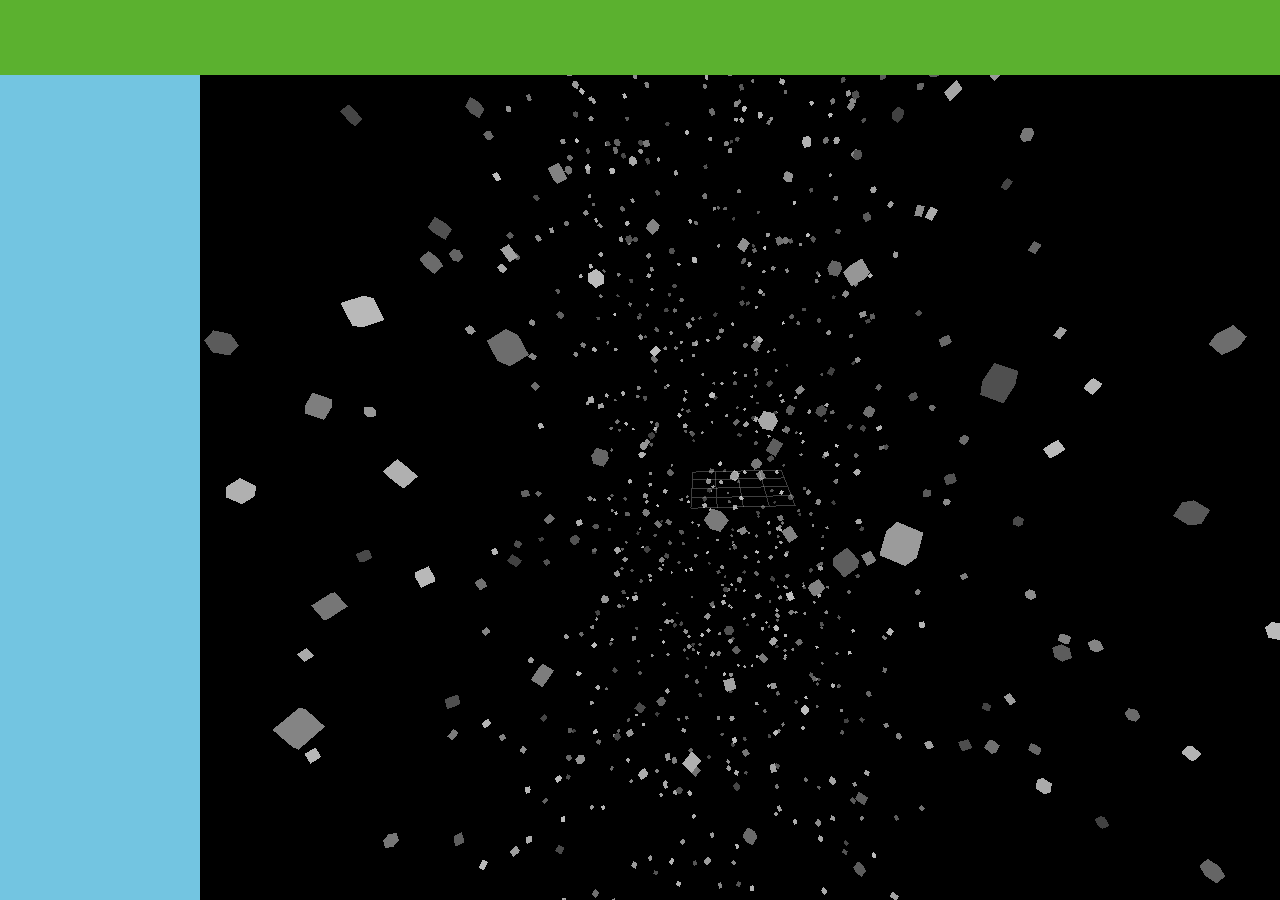
<file: forks/qlp/example/index.html>
<html>
	<head>
		<link href="style.css" rel="stylesheet" type="text/css" />

		<script src="js/three.min.js"></script>

		<script src="js/GLOBAL.js"></script>
		<script src="js/GLOBAL/COLOR.js"></script>
		<script src="js/GLOBAL/CONTEXT_MENU.js"></script>
		<script src="js/GLOBAL/NAVIGATION.js"></script>
		<script src="js/GLOBAL/VIEWPORT.js"></script>
		<script src="js/GLOBAL/MOUSE_DIRECTION.js"></script>
		<script src="js/GRID.js"></script>
		<script src="js/GEO_CONTROL.js"></script>
		<script src="js/KEY_LISTENER.js"></script>
	</head>
	<body onload="Main()">
		<script type="text/javascript">
			function Main()
			{
				window.G = new GLOBAL();
				var GC = new GEO_CONTROL(G);
				//var KL = new KEY_LISTENER(G);


				window.onresize = function()
				{
					G.windowResize();
				};

				// Do more stuff

				G.VIEWPORT.init();
				G.VIEWPORT.test();
				var grid = new GRID(G, GC, 24, 12);


				var camInterval = setInterval(function(){G.VIEWPORT.animateCamera(G.VIEWPORT.GRID);}, 100)
				var updateInterval = setInterval(function(){G.VIEWPORT.render();}, 25);

			}

			window.onmousemove = function(event)
			{
				G.mousemove(event);
			}

			window.onmousedown = function(event)
			{
				G.mousedown(event);
			}

			window.onmouseup = function(event)
			{
				G.mouseup(event);
			}

			window.onmousewheel = function(event)
			{
				console.log("SCROLLING: " + event.target)
				G.scroll(event);
			}

		</script>
	</body>
</html>
</file>
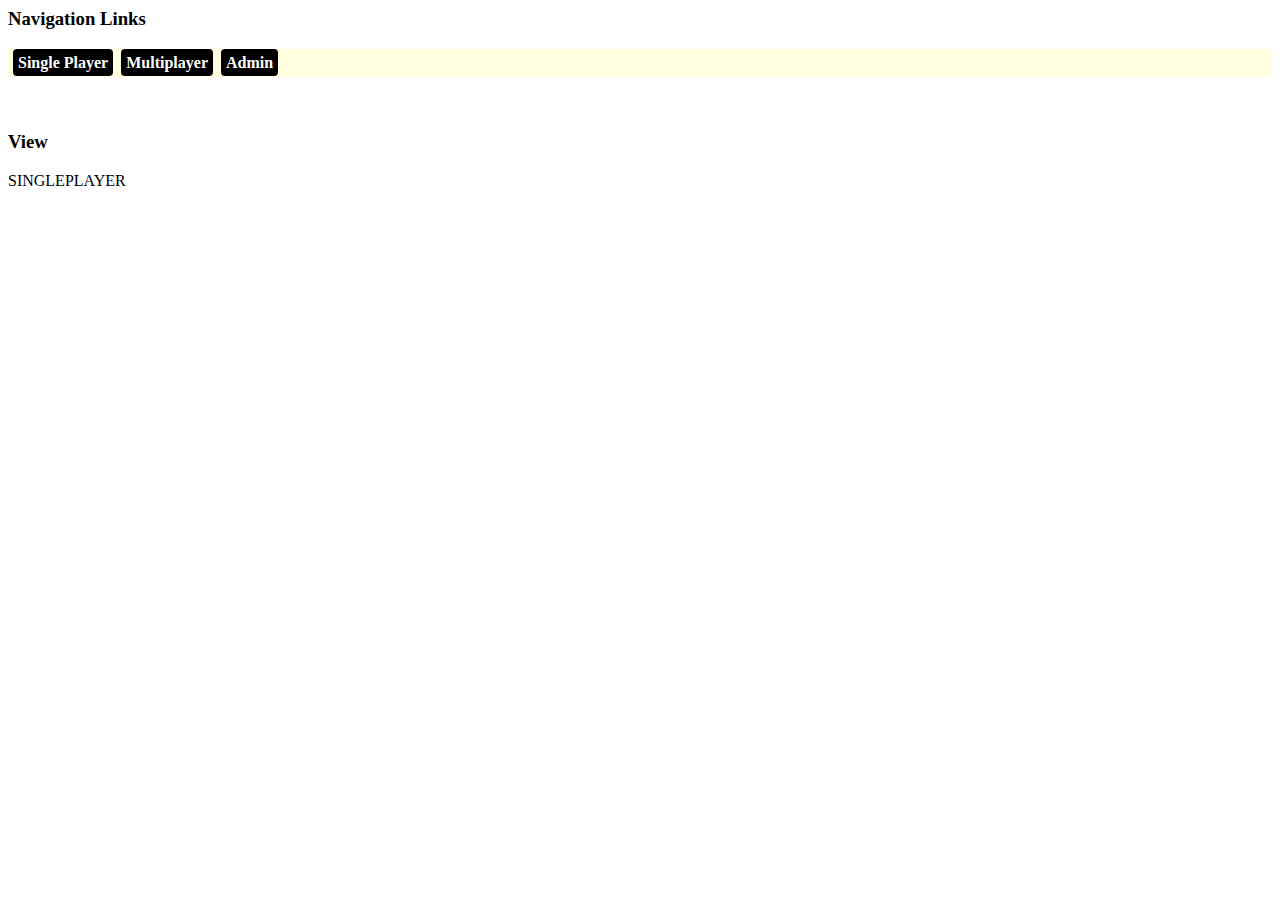
<file: forks/asb/mvc/1/index.html>
<html>
    <head>
        <script type="text/javascript" src="js/App.js"></script>

        <style type="text/css">
            .NavLinkContainer {
                padding: 5px;
                background-color: lightyellow;
            }

            .NavLink {
                background-color:black;
                color: white;
                font-weight:800;
                text-decoration:none;
                padding:5px;
                border-radius:4px;
            }
                .NavLink:hover {
                    background-color:gray;
                }
        </style>
    </head>
    <body>
        <h3>Navigation Links</h3>
        <div class="NavLinkContainer">
            <a class="NavLink" href="index.php#/sp-play">Single Player</a>&nbsp;

            <a class="NavLink" href="index.php#/mp-play">Multiplayer</a>&nbsp;

            <a class="NavLink" href="index.php#/admin">Admin</a>&nbsp;

        </div>
        <br />
        <br />
        <h3>View</h3>
        <div view></div>
        <script>
            jsMvc.AddRoute(SPController, 'sp-play', 'Views/home.php');
            jsMvc.AddRoute(MPController, 'mp-play', 'Views/contact.php');
            jsMvc.AddRoute(AdminController, 'admin', 'Views/admin.php');
            jsMvc.Initialize();

            function SPController(model)
            {
                model.mode = "SINGLEPLAYER";
            }

            function MPController(model)
            {
                model.mode = "MULTIPLAYER";
            }

            function AdminController(model)
            {
                
            }
        </script>
    </body>
</html>
</file>
<file: style.css>
body
{
	background:
}
</file>
<file: forks/asb/jQTesting/css/style.css>
#_header
{
    width:100%;
    height:25px;

    position:absolute;
    top:0px;
    left:0px;

    background:#FF0000;
    overflow-x:auto;
}
#_context
{
    width:150px;
    height: -moz-calc(100% - 25px);
    height: -webkit-calc(100% - 25px);
    height: calc(100% - 25px);

    position:absolute;
    top:25px;
    left:0px;

    overflow-y:auto;

    background:#0000FF;
}
#_view
{
    width: -moz-calc(100% - 150px);
    width: -webkit-calc(100% - 150px);
    width: calc(100% - 150px);
    height: -moz-calc(100% - 25px);
    height: -webkit-calc(100% - 25px);
    height: calc(100% - 25px);

    position:absolute;
    top:25px;
    left:150px;

    overflow-y:auto;
    overflow-x:auto;

    background:#00FF00;
}
._tile
{
  float:left;

  outline:1px solid #FF0000;

  background:#FFFF00;
}
</file>
<file: forks/asb/mapMaker/dhtmlxslider.css>
/*
Product Name: dhtmlxSlider 
Version: 4.3 
Edition: Standard 
License: content of this file is covered by GPL. Usage outside GPL terms is prohibited. To obtain Commercial or Enterprise license contact sales@dhtmlx.com
Copyright UAB Dinamenta http://www.dhtmlx.com
*/

.dhtmlxslider_dhx_skyblue{z-index:0;}.dhtmlxslider_dhx_skyblue .dhxsl_hidden{display:none;}.dhtmlxslider_dhx_skyblue .dhxsl_container{position:relative;float:left;clear:left;margin:0;padding:1px;-webkit-user-select:none;-khtml-user-select:none;-moz-user-select:none;-ms-user-select:none;-o-user-select:none;user-select:none;-webkit-tap-highlight-color:rgba(0,0,0,0);}.dhtmlxslider_dhx_skyblue .dhxsl_container.dhxsl_cont_hr{margin-top:6px;}.dhtmlxslider_dhx_skyblue .dhxsl_container.dhxsl_cont_vr{margin-left:6px;}.dhtmlxslider_dhx_skyblue .dhxsl_runner{position:absolute;width:16px;height:16px;margin:0;padding:0;overflow:hidden;border:1px solid #a4bed4;background-color:#f1f7ff;background:linear-gradient(#f1f7ff,#e2efff);background:-webkit-linear-gradient(#f1f7ff,#e2efff);filter:progid:DXImageTransform.Microsoft.Gradient(gradientType=0,startColorStr=#f1f7ff,endColorStr=#e2efff) progid:DXImageTransform.Microsoft.Alpha(opacity=100);border-radius:2px;-webkit-touch-callout:none;-webkit-user-select:none;-ms-touch-action:none;z-index:1;}.dhtmlxslider_dhx_skyblue .dhxsl_runner.dhxsl_runner_actv{background-color:#e2efff;background:linear-gradient(#e2efff,#d3e7ff);background:-webkit-linear-gradient(#e2efff,#d3e7ff);filter:progid:DXImageTransform.Microsoft.Gradient(gradientType=0,startColorStr=#e2efff,endColorStr=#d3e7ff) progid:DXImageTransform.Microsoft.Alpha(opacity=100);z-index:2;}.dhtmlxslider_dhx_skyblue .dhxsl_runner_dis{border-color:#c9c9c9;background-color:#e8e8e8;background:linear-gradient(#e8e8e8,#dedede);background:-webkit-linear-gradient(#e8e8e8,#dedede);filter:progid:DXImageTransform.Microsoft.Gradient(gradientType=0,startColorStr=#e8e8e8,endColorStr=#dedede) progid:DXImageTransform.Microsoft.Alpha(opacity=100);}.dhtmlxslider_dhx_skyblue .dhxsl_track{margin:0;padding:0;overflow:hidden;border:1px solid #a4bed4;position:relative;border-radius:2px;background-color:white;-webkit-touch-callout:none;-webkit-user-select:none;-ms-touch-action:none;}.dhtmlxslider_dhx_skyblue .dhxsl_track div.dhxsl_track_bg{position:absolute;background-color:#e7f1ff;font-size:1px;overflow:hidden;-webkit-user-select:none;-khtml-user-select:none;-moz-user-select:none;-ms-user-select:none;-o-user-select:none;user-select:none;}.dhtmlxslider_dhx_skyblue .dhxsl_cont_vr .dhxsl_track{height:100%;width:3px;}.dhtmlxslider_dhx_skyblue .dhxsl_cont_vr .dhxsl_track div.dhxsl_track_bg{left:0;width:100%;}.dhtmlxslider_dhx_skyblue .dhxsl_cont_hr .dhxsl_track{width:100%;height:3px;}.dhtmlxslider_dhx_skyblue .dhxsl_cont_hr .dhxsl_track div.dhxsl_track_bg{top:0;height:100%;}.dhtmlxslider_dhx_skyblue .dhxsl_track_dis{border:1px solid #c9c9c9;background-color:#f0f0f0;}.dhtmlxslider_dhx_skyblue .dhxsl_track_dis div.dhxsl_track_bg{position:absolute;background-color:#d0d0d0;}.dhxslider_skin_detect{position:absolute;left:0;top:-100px;border:0 solid white;width:10px;height:10px;margin:0;padding:0;overflow:hidden;}
</file>
<file: forks/asb/particleFever/style.css>
#top-bar
{
	background:#567834;
	position:absolute;
}

#side-bar
{
	background:#785634;
	position:absolute;
}

#viewport
{
	background:red;
	position:absolute;
}
</file>
<file: forks/qlp/example/style.css>
body
{
	background:
}
</file>
